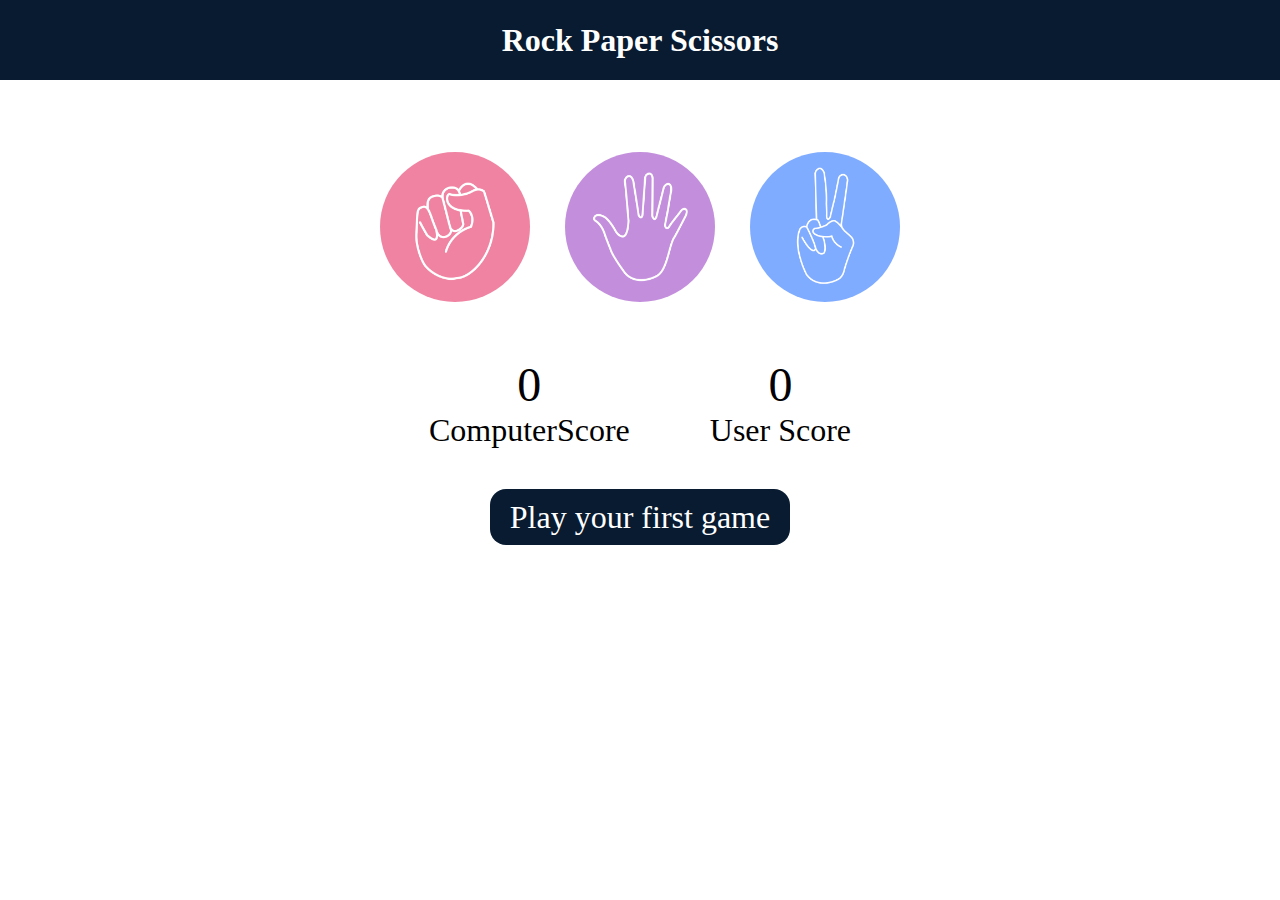
<file: Task_Management_App/rock-Paper-Scissors/index.html>
<!DOCTYPE html>
<html lang="en">
<head>
    <meta charset="UTF-8">
    <meta name="viewport" content="width=device-width, initial-scale=1.0">
    <title>Document</title>
    <link rel="stylesheet" href="style.css">
</head>
<body>
    <h1>Rock Paper Scissors</h1>
    <div class="container">
        <div class="boxes" id="rock"><img src="rock.png" alt="rock"></div>
        <div class="boxes" id="paper"><img src="paper.png" alt="paper"></div>
        <div class="boxes" id="scissors"><img src="scissors.png" alt="scissors"></div>
    </div>
    <div class="score_board">
        <div class="Score">
            <p id="computer-score">0</p>
            <p>ComputerScore</p>
        </div>
        <div class="Score">
            <p id="user-score">0</p>
            <p>User Score</p>
        </div>
    </div>
    <div class="msg-container">
        <p id="msg">Play your first game</p>
    </div>
    <script src="script.js"></script>
</body>
</html>
</file>
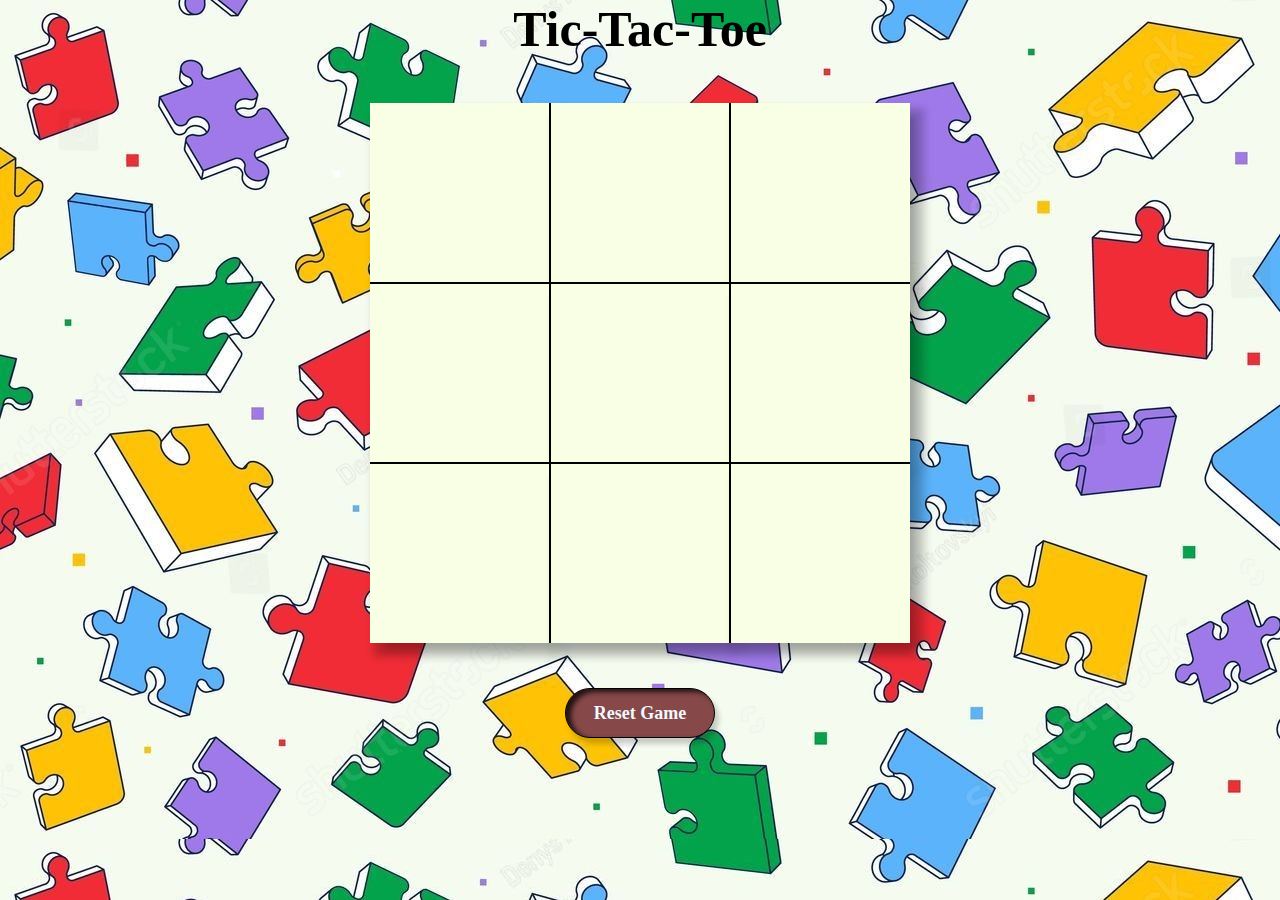
<file: Task_Management_App/tic-tac-toe/index.html>
<!DOCTYPE html>
<html lang="en">
<head>
    <meta charset="UTF-8">
    <meta name="viewport" content="width=device-width, initial-scale=1.0">
    <title>Tic-Tac-Toe</title>
    <link rel="stylesheet" href="style.css">
</head>
<body>
    <main>
        <h1 style="font-family: 'Inknut Antiqua';font-size: 50px;">Tic-Tac-Toe</h1>
        <div id="win">
            <button id="new">New Game</button>
        </div>
        <div class="container">
            <div class="game">
                <button class="box" style="border-left:none ;border-top:none ;"></button>
                <button class="box" style="border-top:none ;"></button>
                <button class="box" style="border-right:none ;border-top:none ;"></button>
                <button class="box" style="border-left:none ;"></button>
                <button class="box"></button>
                <button class="box" style="border-right:none ;"></button>
                <button class="box" style="border-left:none ;border-bottom:none ;"></button>
                <button class="box" style="border-bottom:none ;"></button>
                <button class="box" style="border-right:none ;border-bottom:none ;"></button>
            </div>
        </div>
        <button id="reset">Reset Game</button>
    </main>
    <script src="script.js"></script>
</body>
</html>
</file>
<file: Task_Management_App/rock-Paper-Scissors/style.css>
*{
    margin: 0;
    padding: 0;
    text-align: center;
}
h1{
    background-color: #081b31;
    color: white;
    height: 5rem;
    line-height: 5rem;
}
.container{
    display: flex;
    justify-content: center;
    align-items: center;
    margin-top: 4rem;
    gap: 20px;
}
.boxes{
    height: 165px;
    width: 165px;
    border-radius: 50%;
    display: flex;
    justify-content: center;
    align-items: center;
}
.boxes:hover{
    cursor: pointer;
    background-color: #081b31;
}
img{
    height: 150px;
    width: 150px;
    object-fit: cover;
    border-radius: 50%;
}
.score_board{
    display: flex;
    justify-content: center;
    align-items: center;
    font-size: 2rem;
    margin-top:3rem;
    gap: 5rem;
}
#user-score,#computer-score{
    font-size: 3rem;
}
.msg-container{
    margin-top: 50px;
}
#msg{
    background-color:#081b31;
    color: white;
    font-size: 2rem;
    display: inline;
    padding: 10px 20px;
    border-radius: 1rem;

}
</file>
<file: Task_Management_App/tic-tac-toe/style.css>
*{
    margin: 0;
    padding: 0;
}
body{
    background-image: url(backs.jpg);
    text-align: center;
}
.container{
    height: 70vh;
    display: flex;
    justify-content: center;
    align-items: center;
}
.game{
    height: 60vmin;
    width: 60vmin;
    display: flex;
    flex-wrap: wrap;
    gap: 0;
    justify-content: center;
    align-items: center;
}
.box{
    height: calc(100% / 3);
    width: calc(100% / 3);
    border: 1.5px solid black;
    box-shadow: 4px 13px 8px 1px rgba(0,0,0,0.2),14px 6px 8px 1px rgba(0,0,0,0.19);
    font-size: 9vmin;
    background-color: #F8FFE5;
    color: black;
    cursor:pointer;
}
.box:hover{
    background-color: #f4fddbcb;
}
#reset{
    width: 150px;
    height: 50px;
    border-radius: 48px;
    border: 1px solid black;
    box-shadow: 5px 3px 5px 0 rgba(0,0,0,0.75) inset,4px 6px 5px 0 rgba(0,0,0,0.19);
    background-color: #864848;
    font-size: large;
    color: aliceblue;
    font-weight: 600;
    font-family: 'Inknut Antiqua';
}
#reset:hover{
    font-size: 20px;
}
#win{
    height: 450px;
    width: 650px;
    color: rgb(85, 54, 54);
    font-size: 40px;
    font-weight: 600;
    display:none;
    position: absolute;
    top: 50%;
    left: 50%;
    transform: translate(-50%,-50%);
    border-radius: 20px;
    box-shadow: 4px 8px 5px 0 rgba(63, 1, 1,0.2) inset,3px 14px 10px 0 rgb(51, 1, 1,0.45);
    padding-top: 130px;
    box-sizing: border-box;
    backdrop-filter: blur(10px);
}
#again{
    height: 40px;
    width: 60%;
    margin: 20px;
    background-color: rgb(121, 187, 244);
    color: white;
    font-size: 20px;
    border-radius: 85px;
    border: 1.5px solid black;
}
#again:hover{
   font-size: 21px;
   background-color: rgb(105, 181, 247);
}
</file>
